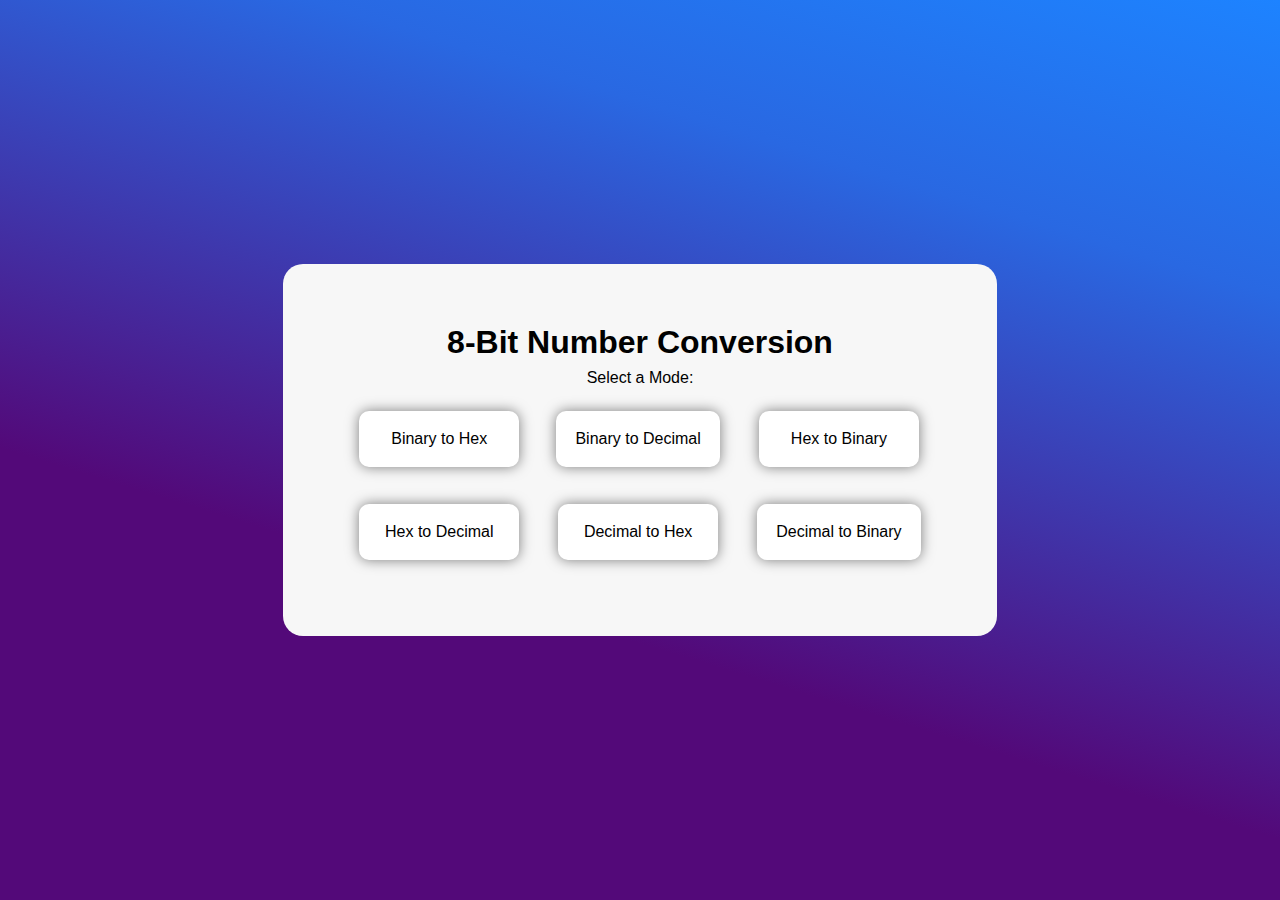
<file: projects/8bit/index.html>
<!DOCTYPE html>
<html lang="en">
<head>
    <meta charset="UTF-8">
    <meta name="viewport" content="width=device-width, initial-scale=1.0">
    <link rel="stylesheet" href="style.css">
    <title>8-Bit Number Conversion</title>
</head>
<body>
	<header id="menu">
		<div id="menu-div">
			<h1>8-Bit Number Conversion</h1>
		
			<p>Select a Mode: </p>
			<div class="button-grid">
				<div class="grid-item"><button class="mode-button" onclick="setMode(0, 2, 16)">Binary to Hex</a></button></div>
				<div class="grid-item"><button class="mode-button" onclick="setMode(1, 2, 10)">Binary to Decimal</a></button></div>
				<div class="grid-item"><button class="mode-button" onclick="setMode(2, 16, 2)">Hex to Binary</a></button></div>
				<div class="grid-item"><button class="mode-button" onclick="setMode(3, 16, 10)">Hex to Decimal</a></button></div>
				<div class="grid-item"><button class="mode-button" onclick="setMode(4, 10, 16)">Decimal to Hex</a></button></div>
				<div class="grid-item"><button class="mode-button" onclick="setMode(5, 10, 2)">Decimal to Binary</a></button></div>
			</div>
	
		</div>
	</header>

	<main id="game">
		<div id="top-bar">
            <button onclick="returnToMenu()">Return to Menu</button>
            <a id="mode">Mode: </a>

        </div>
        
        <div id="main">
           
            <p id="number">0000<sub id="sub">0</sub></p>
    
        
            <div class="submit-container">
                <form id="inputForm" novalidate>
                    <input type="text" id="userAnswer" placeholder="Answer">
                    <button type="submit">Submit Answer</button>
                </form>
            </div>
    
            <div>
                <h3>Score:</h3>
                <p id="correct">Correct: 0</p>
                <p id="incorrect">Incorrect: 0</p>
        
            </div>
        </div>
	</main>
	    
    <script src="index.js"></script>
</body>


</html>
</file>
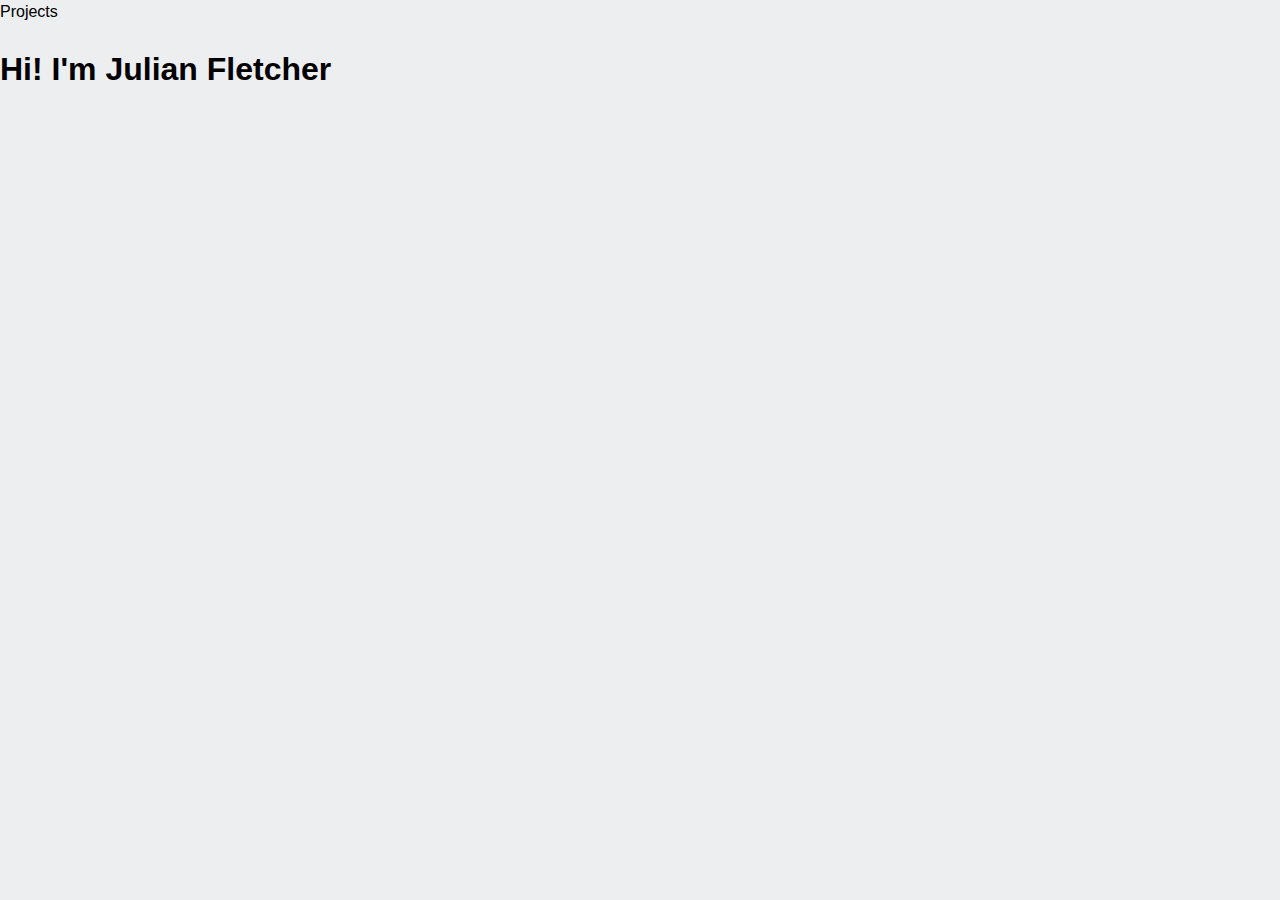
<file: projects.html>
<!DOCTYPE html>

<html>
    <head>
        <tite>Projects</tite>

        <!--Links and styling will go here!-->
        <link rel="stylesheet" href="style.css">
    </head>

    <body>
        <header>
            <h1>Hi! I'm Julian Fletcher</h1>
        </header>
        


    </body>


</html>
</file>
<file: projects/8bit/style.css>
body{
	background: rgb(83,9,121);
	background: linear-gradient(17deg, rgba(83,9,121,1) 35%, rgba(41,104,226,1) 77%, rgba(29,131,255,1) 100%);
	font-family: Arial, sans-serif;
}

html, body{
	margin: 0;
	padding: 0;
	height: 100%;
	overflow: hidden;
}

/* ====================== GAME CSS ===================== */
#main{
    margin: auto;
    width: 50%;
    padding: 15px;
    /* border: 2px solid blue; */
    justify-content: center;
}

#game{
    display: none;
}

#number{
    font-size: 40px;
    width: 100%;
    text-align: center;
    border: 1px solid #CFCFCF;
    border-radius: 8px;
    padding: 25px 0px 25px 0px;
    margin-top: 25px;
}

#sub{
	font-size: 1rem;
}

input[type=text]{
    width: 100%;
    padding: 12px;
    box-sizing: border-box;
    border: 3px solid #CFCFCF;
    border-radius: 8px;
    outline:none;
    -webkit-transition: 0.5s;
    transition: 0.5s;
}

input[type=text]:focus{
    border: 3px solid black;
}

/* ================== MENU STYLES ================== */

header{
	height: 100vh;
	display: flex;
	justify-content: center;
	align-items: center;
}

#menu-div{
    width: auto;
    height: auto;
    padding: 60px;
    background-color: #f7f7f7;
    border-radius: 20px;
    display: block;
    text-align: center;
}

#menu-div h1{
	margin-top: 0rem;
	margin-bottom: .5rem;
}

#menu-div p{
	margin-top: 0rem;
	margin-bottom: .5rem;
}

.button-grid{
    display: grid;
    grid-template-columns: auto auto auto;
    column-gap: 5px;
    row-gap: 5px;
}

.grid-item{
    margin: 1rem;
    text-align: center;
}

.mode-button{
    min-width: 10rem;
    padding: 1.2rem;
    border: none;
    background-color: white;
    box-shadow: 0px 0px .8rem rgba(0,0,0,0.5);
    font-size: 1rem;

    /* Hover effect */
    transition: transform 0.3s ease, background-color 0.3s ease;
}

.mode-button:hover{
    transform: scale(1.2);
}

button{
    padding: 20px;
    border-radius: 10px;
}



.display-container {
    width: 100%;
}

#top-bar{
    
}

@media screen and (max-width: 768px){
    
	#menu-grid{
		padding: .2rem;
	}

	.button-grid{
        display: block;
        width: 100%;
    }

    .grid-item{
        margin: 0rem;
        margin-bottom: 1rem;
    }

    .mode-button{
        width: 100%;
    }

    #menu-div{
        width: auto;
        height: auto;
    }


    #game{
        width: 100%;
    }

    #main{
        width: 100%;
        padding: 0px;
    }

    #top-bar{
        text-align: center;
        justify-content: center;
        align-items: center;
    }

    #top-bar *{
        width: 100%;
        margin-bottom: 20px;
        display: block;
    }
}
</file>
<file: style.css>
/* -------------------------GENERAL STYLES ------------------------- */
body{
    background-color: #edeeef;
    font-size: 1rem;
    line-height: 1.5;

    /* Noto 400 */
    font-family: "Noto Sans", sans-serif;
    font-optical-sizing: auto;
    font-weight: 400;
    font-style: normal;
    font-variation-settings: "wdth" 100;
    margin: 0;
}

section{
    padding-top: 3rem;
}

.section-heading{
    text-align: center;
    margin-bottom: 3rem;
}

.lead{
    font-size: 1.25rem;
    font-weight: 300;
}
.section-heading h2{
    font-size: 3rem;
    margin-bottom: .5rem;
    margin-top: 0;
}

/* .content-section{
    padding-top: 7.5rem;
    padding-bottom:7.5rem;
} */

section{
    padding-left: 2rem;
    padding-right: 2rem;
}

/* -------------------------NAVBAR------------------------- */
ul#nav{
    list-style-type: none;
    margin: 0;
    padding: 0;
    overflow: hidden;
    text-align: center;
    width: auto;
}
ul#nav li{  /*styles navbar*/
    font-family: 'Ramabhadra', sans-serif;
    display: inline-block;
    text-align: center;
    padding: 14px 16px 0px 16px;
    text-shadow: 1px 1px 3px black;
}
#home ul li a{
    color:white;
    /*sets color of navbar*/
}
#home li a:hover{
    color: #3f8efc;
}
/* -------------------------HOME PAGE ------------------------- */
#home{
    background: url("/images/Field.JPG") no-repeat top center;
    background-size:initial;
    -webkit-background-size: cover;
    color:white;
}
#social{
    margin: 24px;
    padding: 0;
    font-size: 30px;
    list-style: none;
    text-align: center;
    width: auto;
    overflow: hidden;
}
#social li{
    display: inline-block;
    padding: 14px 16px;
}
#name{
    font-family: 'Ramabhadra', sans-serif;
    font-size: 90px;
    
}
.center{
    display:flex;
    justify-content: center;
    align-items: center;
    text-align: center;
}
.banner{
    margin: 18%;
    text-align: center;
    text-shadow: 2px 2px 3px black;
}

/* -------------------------ABOUT SECTION------------------------- */
#about{
    color:black;
    /* padding-top: 5rem; */
    padding-bottom: 5rem;
    font-family: 'Ramabhadra' sans-serif;
}

#profile{
    height: 20%;
    width: 20%;
    border-radius: 50%;
    border: 8px solid gray;
    margin: 0 auto;
    object-fit: cover;
}

.intro-container{
    display: flex;
    flex-direction: column;
    /* padding: 2rem; */
    gap: 2rem;
}

.bio-section{
    display: flex;
    align-items: center;
    background-color: #edeeef;
    /* padding: 2rem; */
}

.intro-desc{
    margin-left: 2rem;
    padding: 1rem;
    width: 70%;
    font-size: 1.5rem;

    margin-bottom: 1rem;
    margin-top: 1rem;
    padding-left: 2.25rem;
    padding-right: 2.25rem;
}

@media only screen and (max-width: 740px){
    .bio-section{
        flex-direction: column;
    }
    .intro-desc{
        padding: 0;
        margin: 0;
        width: 100%;
    }
    #profile{
        margin: 0;
        height: 100%;
        width: 100%;
        margin-bottom: 2rem;
    }
}


/* ========================== SKILLS= ======================= */
#skills{
    background-color: white;
    /* padding-top: 5rem; */
    padding-bottom: 5rem;
}

.skill-container{
    display: block;
    margin-top: 1rem;
    margin-bottom: 1rem;;
    padding-top: auto;
    padding-bottom: auto;
}

.skill-row{
    text-align: center;
    margin-top: 1rem;
    margin-bottom: 1rem;
}

.skill-box {
    display: inline;
    background: #e6e7e8;
    padding: .4rem;
    
}

/* -------------------------PROJECTS------------------------- */
#projects{
    /* padding-top:5rem; */
    padding-bottom: 5rem;
}

.project_container{
    display: flex;
    flex-direction: row;
    max-width: 100%;
    justify-content: space-between;
    padding: 2rem;
}

.pbox{
    margin-left: 1rem;
    min-width: 30%;
    max-width: 50%;
    margin-bottom: 2rem;
}

.pimg{
    padding: 5rem;
    justify-content: center;
    text-align: center;
    color: white;
}

.ptxt{
    margin-top: 1rem;
}

#cpp{
    background: url(Images/Bg1.JPG);
}

#bit{
    background: url(Images/Bg1.JPG);
}

#gis1{
    color: black;
    background: url(project_files/3040/3040_cover.PNG) center left;
}

#gis2{
    background: url(project_files/4940/4940_cover.PNG);
}

#dij{
    background: url(Images/Bg1.JPG);
}

#rs1{
	color: black;
	background: url(project_files/3380/3380_cover.PNG) center;
	
}


@media only screen and (max-width: 768px) {
    .project_container{
        flex-direction: column;
    }
    .pbox{
        max-width: 100%;
    }
}

@media only screen and (max-width: 425px) {
    #name{
        font-size: 40px;
    }
}

@media only screen and (max-width: 525px) {
    #name{
        font-size: 60px;
    }
}

@media only screen and (max-width: 320px){
	.pimg{
		padding-left: 1rem;
		padding-right: 1rem;
	}
}


/* ================== RESUME ================ */
.bio-link{
	color: black;
}
</file>
